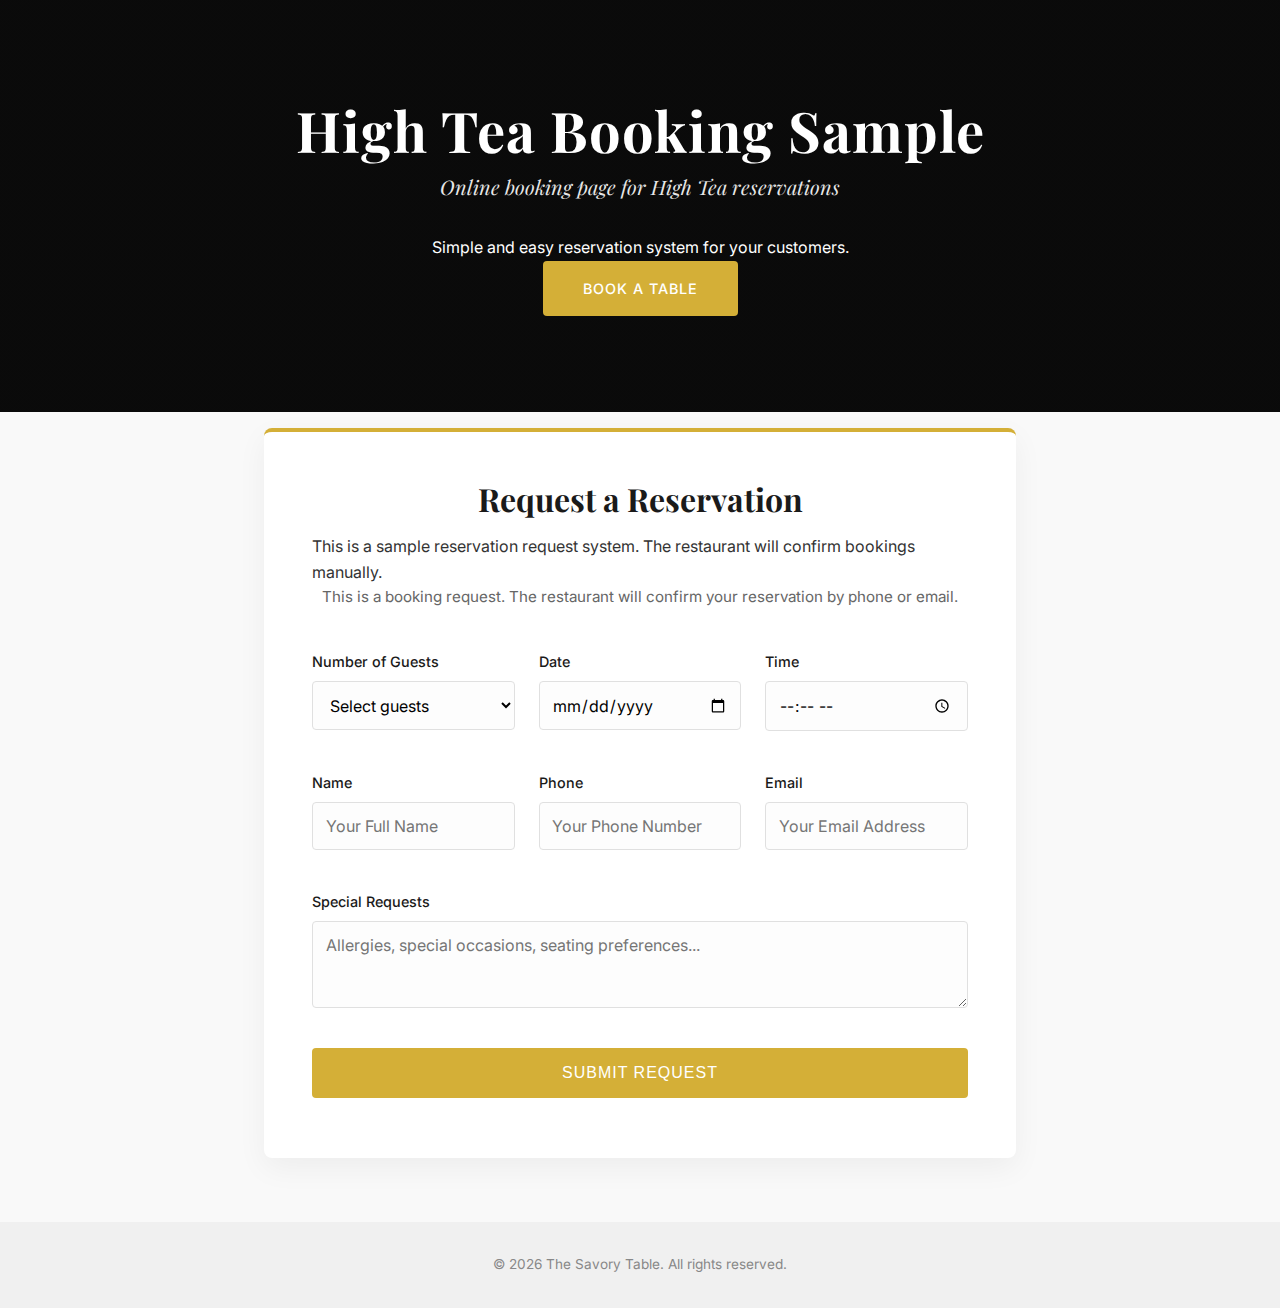
<file: index.html>
<!DOCTYPE html>
<html lang="en">

<head>
    <meta charset="UTF-8">
    <meta name="viewport" content="width=device-width, initial-scale=1.0">
    <title>High Tea Booking - Sample | Reserve Your Table</title>
    <link rel="preconnect" href="https://fonts.googleapis.com">
    <link rel="preconnect" href="https://fonts.gstatic.com" crossorigin>
    <link
        href="https://fonts.googleapis.com/css2?family=Playfair+Display:wght@400;600;700&family=Inter:wght@300;400;500&display=swap"
        rel="stylesheet">
    <link rel="stylesheet" href="style.css">
</head>

<body>

    <header class="hero">
        <div class="container">
            <h1>High Tea Booking Sample</h1>
           <p class="tagline">Online booking page for High Tea reservations</p>
           <p>Simple and easy reservation system for your customers.</p>
            <a href="#booking" class="btn">Book a Table</a>
        </div>
    </header>

    <main>
        <section id="booking" class="section">
            <div class="container">
                <div class="booking-card">
                    <h2>Request a Reservation</h2>
                    <p>This is a sample reservation request system. The restaurant will confirm bookings manually.</p>
                    <p class="intro-text">This is a booking request. The restaurant will confirm your reservation by phone or email.</p>


                    <form id="bookingForm" class="booking-form" action="https://formspree.io/f/xbdaoaol" method="POST">
                        <div class="form-grid">
                            <div class="form-group">
                                <label for="guests">Number of Guests</label>
                                <select id="guests" name="guests" required>
                                    <option value="" disabled selected>Select guests</option>
                                    <option value="1">1 Person</option>
                                    <option value="2">2 People</option>
                                    <option value="3">3 People</option>
                                    <option value="4">4 People</option>
                                    <option value="5">5 People</option>
                                    <option value="6+">6+ People</option>
                                </select>
                            </div>

                            <div class="form-group">
                                <label for="date">Date</label>
                                <input type="date" id="date" name="date" required>
                            </div>

                            <div class="form-group">
                                <label for="time">Time</label>
                                <input type="time" id="time" name="time" required>
                            </div>
                        </div>

                        <div class="form-grid">
                            <div class="form-group">
                                <label for="name">Name</label>
                                <input type="text" id="name" name="name" placeholder="Your Full Name" required>
                            </div>

                            <div class="form-group">
                                <label for="phone">Phone</label>
                                <input type="tel" id="phone" name="phone" placeholder="Your Phone Number" required>
                            </div>

                            <div class="form-group">
                                <label for="email">Email</label>
                                <input type="email" id="email" name="email" placeholder="Your Email Address" required>
                            </div>
                        </div>

                        <div class="form-group">
                            <label for="requests">Special Requests</label>
                            <textarea id="requests" name="requests" rows="3"
                                placeholder="Allergies, special occasions, seating preferences..."></textarea>
                        </div>

                        <button type="submit" class="btn btn-submit">Submit Request</button>
                        <div id="formStatus" style="margin-top:12px;"></div>
                    </form>
                </div>
            </div>
        </section>
    </main>

    <footer>
        <div class="container">
            <p>&copy; 2026 The Savory Table. All rights reserved.</p>
        </div>
    </footer>

    <script>
  const form = document.getElementById("bookingForm");
  const statusEl = document.getElementById("formStatus");

  form.addEventListener("submit", async (e) => {
    e.preventDefault();
    statusEl.textContent = "Sending...";

    try {
      const formData = new FormData(form);
      const res = await fetch(form.action, {
        method: "POST",
        body: formData,
        headers: { "Accept": "application/json" }
      });

      if (res.ok) {
        statusEl.innerHTML = `
          <div style="padding:14px;border:1px solid #ddd;border-radius:10px;background:#fff;">
            <div style="font-size:18px;margin-bottom:6px;">Thank you!</div>
            <div style="color:#555;">
              Your booking request has been sent.<br>
              The restaurant will contact you by phone or email to confirm your reservation.
            </div>
          </div>
        `;
        form.reset();
      } else {
        statusEl.textContent = "Something went wrong. Please try again.";
      }
    } catch (err) {
      statusEl.textContent = "Network error. Please try again.";
    }
  });
</script>
    
</body>

</html>
</file>
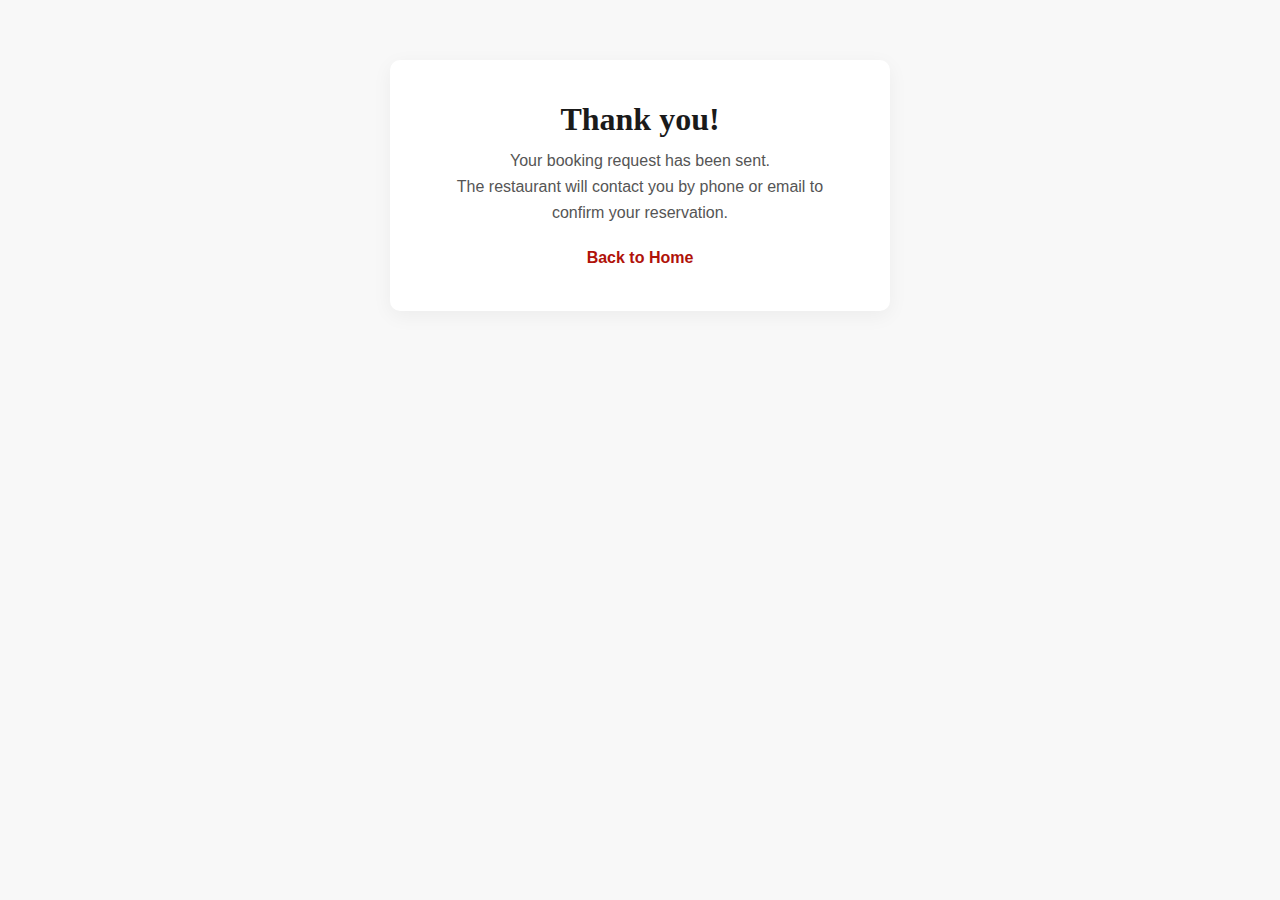
<file: thanks.html>
<!DOCTYPE html>
<html lang="en">
<head>
<meta charset="UTF-8">
<meta name="viewport" content="width=device-width, initial-scale=1.0">
<title>Thank You</title>
<link rel="stylesheet" href="style.css">
<style>
body {
    font-family: Arial, sans-serif;
    background: #f8f8f8;
    text-align: center;
    padding: 60px 20px;
}
.thankyou-box {
    background: #fff;
    max-width: 500px;
    margin: auto;
    padding: 40px;
    border-radius: 10px;
    box-shadow: 0 5px 20px rgba(0,0,0,0.05);
}
h1 { margin-bottom: 10px; }
p { color: #555; }
a {
    display: inline-block;
    margin-top: 20px;
    color: #b0120a;
    text-decoration: none;
    font-weight: 600;
}
</style>
</head>
<body>

<div class="thankyou-box">
    <h1>Thank you!</h1>
    <p>Your booking request has been sent.</p>
    <p>The restaurant will contact you by phone or email to confirm your reservation.</p>
    <a href="/">Back to Home</a>
</div>

</body>
</html>
</file>
<file: style.css>
/* CSS Variables */
:root {
    --primary-color: #1a1a1a;
    --accent-color: #d4af37;
    /* Gold */
    --bg-color: #f9f9f9;
    --text-color: #333333;
    --white: #ffffff;
    --border-color: #e0e0e0;
    --font-heading: 'Playfair Display', serif;
    --font-body: 'Inter', sans-serif;
}

/* Reset */
* {
    box-sizing: border-box;
    margin: 0;
    padding: 0;
}

body {
    font-family: var(--font-body);
    background-color: var(--bg-color);
    color: var(--text-color);
    line-height: 1.6;
    -webkit-font-smoothing: antialiased;
}

h1,
h2,
h3 {
    font-family: var(--font-heading);
    color: var(--primary-color);
    line-height: 1.2;
}

a {
    text-decoration: none;
    color: inherit;
    transition: opacity 0.3s ease;
}

/* Utilities */
.container {
    max-width: 800px;
    /* Narrower for focus on form */
    margin: 0 auto;
    padding: 0 1.5rem;
}

.section {
    padding: 4rem 0;
}

/* Hero */
.hero {
    background-color: var(--primary-color);
    color: var(--white);
    padding: 6rem 0;
    text-align: center;
    background-image: linear-gradient(rgba(0, 0, 0, 0.6), rgba(0, 0, 0, 0.6));
    /* Overlay if image added later */
}

.hero h1 {
    font-size: 3.5rem;
    color: var(--white);
    /* Override default */
    margin-bottom: 0.5rem;
    letter-spacing: 1px;
}

.hero .tagline {
    font-size: 1.25rem;
    font-weight: 300;
    margin-bottom: 2rem;
    opacity: 0.9;
    font-style: italic;
    font-family: var(--font-heading);
}

/* Buttons */
.btn {
    display: inline-block;
    background-color: var(--accent-color);
    color: var(--white);
    padding: 1rem 2.5rem;
    border-radius: 4px;
    font-weight: 500;
    text-transform: uppercase;
    letter-spacing: 1px;
    font-size: 0.9rem;
    border: none;
    cursor: pointer;
    transition: background-color 0.3s ease;
}

.btn:hover {
    background-color: #bfa030;
}

.btn-submit {
    width: 100%;
    margin-top: 1rem;
    font-size: 1rem;
}

/* Booking Card */
.booking-card {
    background: var(--white);
    padding: 3rem;
    border-radius: 8px;
    box-shadow: 0 10px 30px rgba(0, 0, 0, 0.05);
    margin-top: -3rem;
    /* Overlap hero slightly for modern look */
    position: relative;
    border-top: 4px solid var(--accent-color);
}

.booking-card h2 {
    text-align: center;
    margin-bottom: 1rem;
    font-size: 2rem;
}

.intro-text {
    text-align: center;
    color: #666;
    margin-bottom: 2.5rem;
    font-size: 0.95rem;
}

/* Form */
.form-grid {
    display: grid;
    grid-template-columns: repeat(auto-fit, minmax(200px, 1fr));
    gap: 1.5rem;
    margin-bottom: 1.5rem;
}

.form-group {
    margin-bottom: 1rem;
}

.form-group label {
    display: block;
    margin-bottom: 0.5rem;
    font-weight: 500;
    font-size: 0.9rem;
    color: var(--primary-color);
}

.form-group input,
.form-group select,
.form-group textarea {
    width: 100%;
    padding: 0.8rem;
    border: 1px solid var(--border-color);
    border-radius: 4px;
    font-family: var(--font-body);
    font-size: 1rem;
    background-color: #fdfdfd;
    transition: border-color 0.3s ease;
}

.form-group input:focus,
.form-group select:focus,
.form-group textarea:focus {
    outline: none;
    border-color: var(--accent-color);
    border-left: 3px solid var(--accent-color);
}

/* Footer */
footer {
    text-align: center;
    padding: 2rem 0;
    font-size: 0.85rem;
    color: #888;
    background-color: #f0f0f0;
}

/* Responsive */
@media (max-width: 600px) {
    .hero h1 {
        font-size: 2.5rem;
    }

    .booking-card {
        padding: 1.5rem;
        margin-top: 0;
    }
}
</file>
